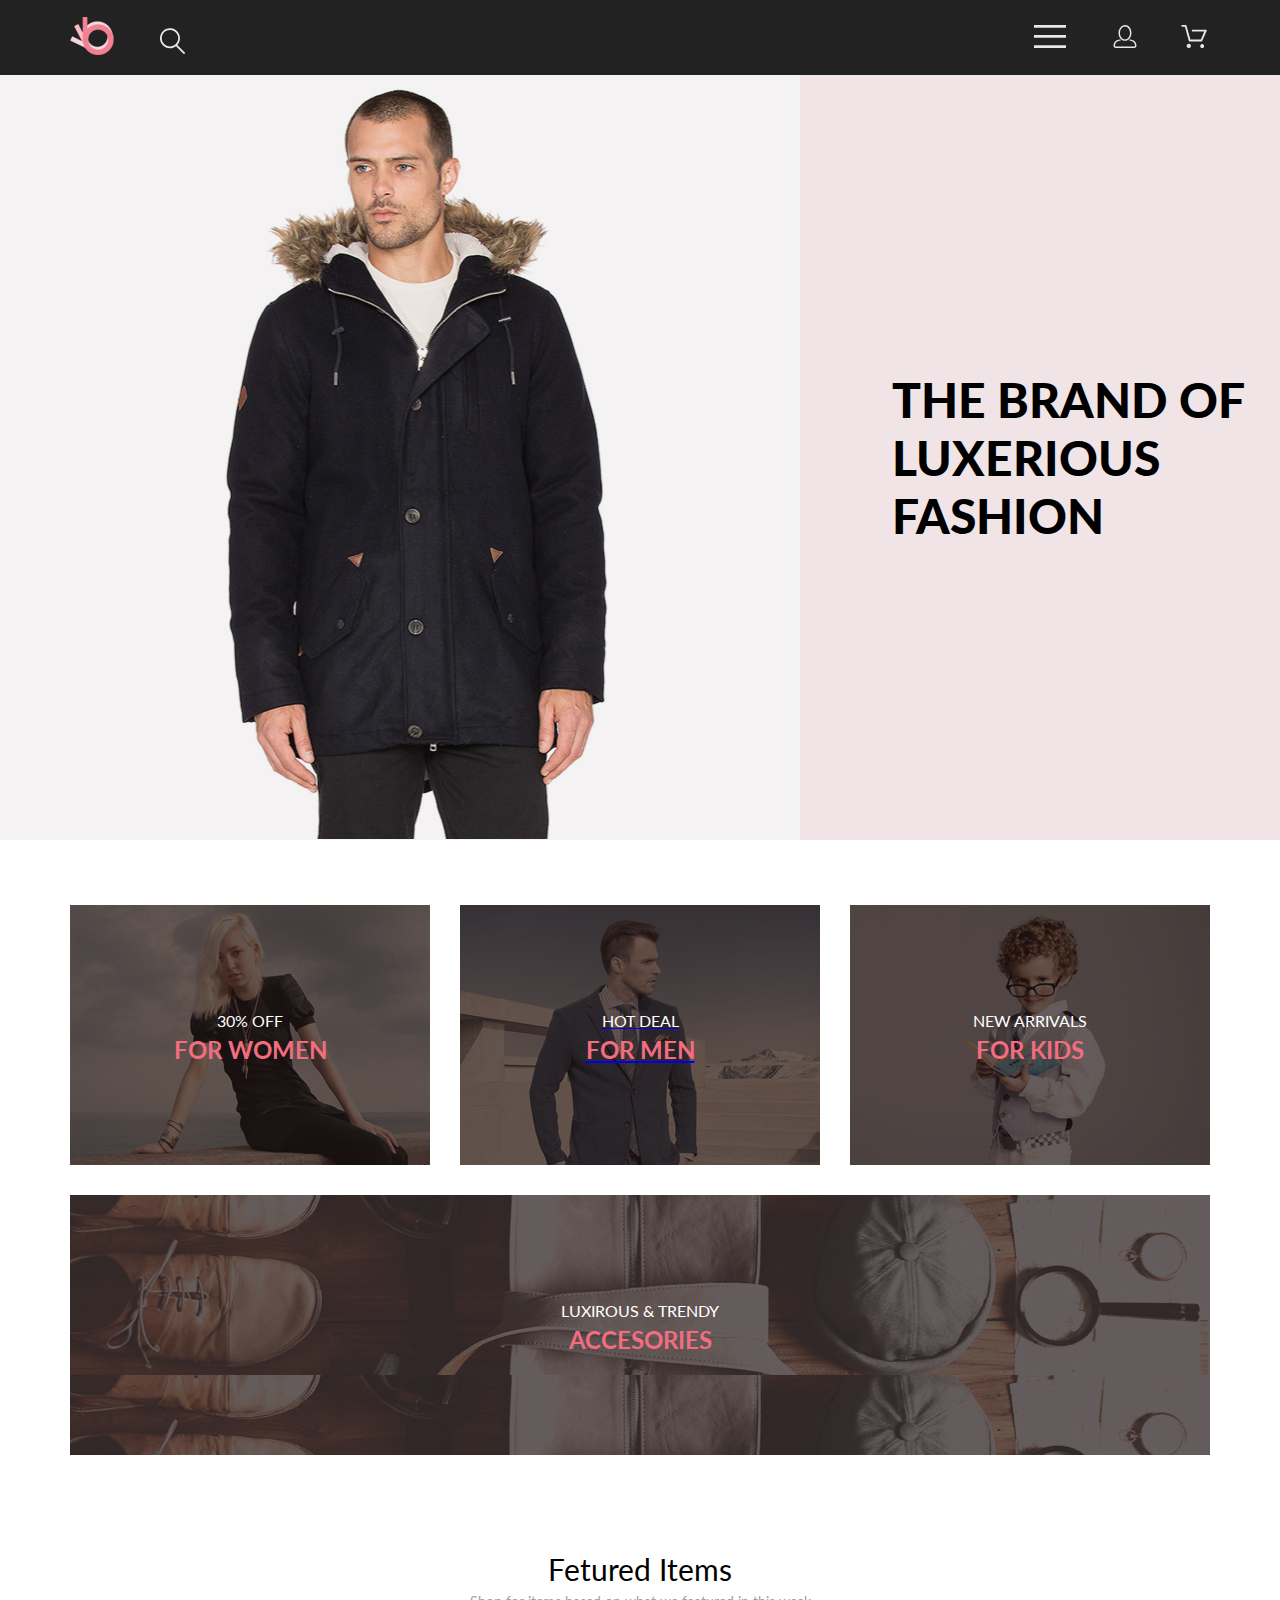
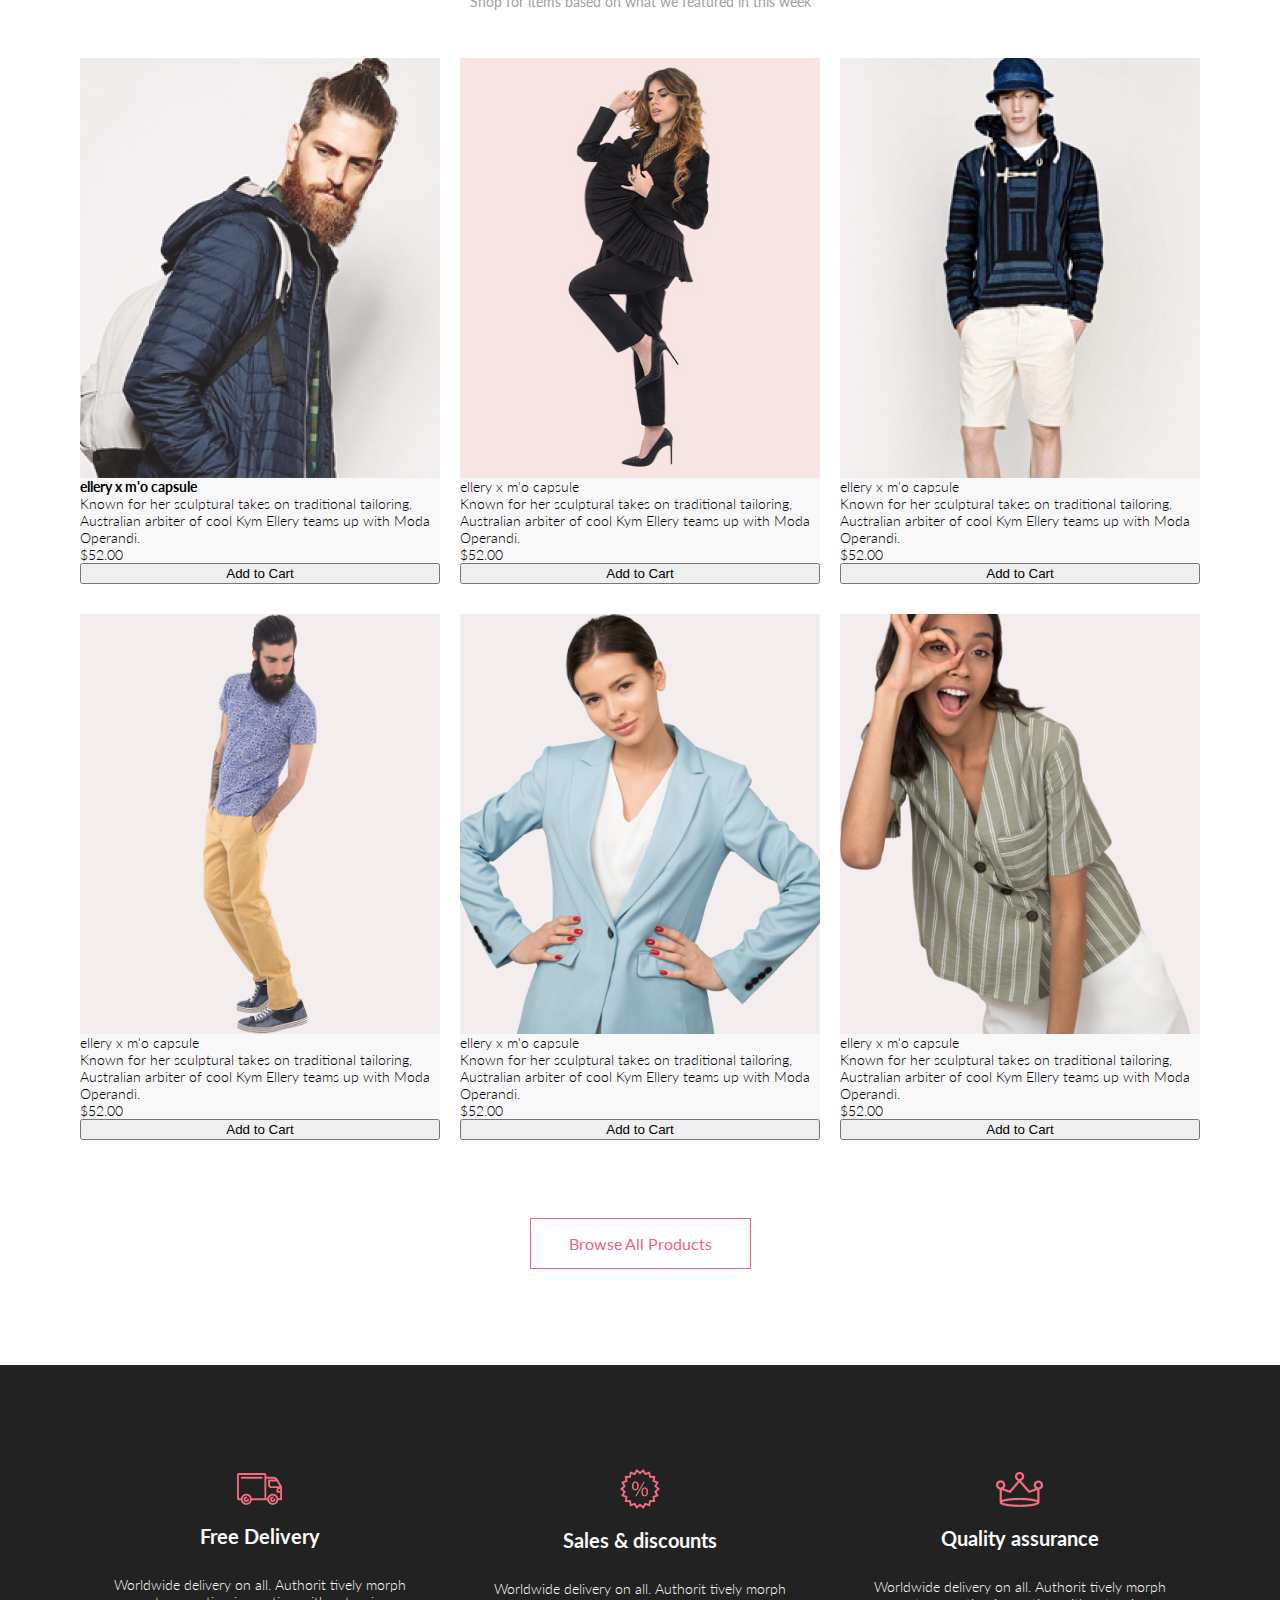
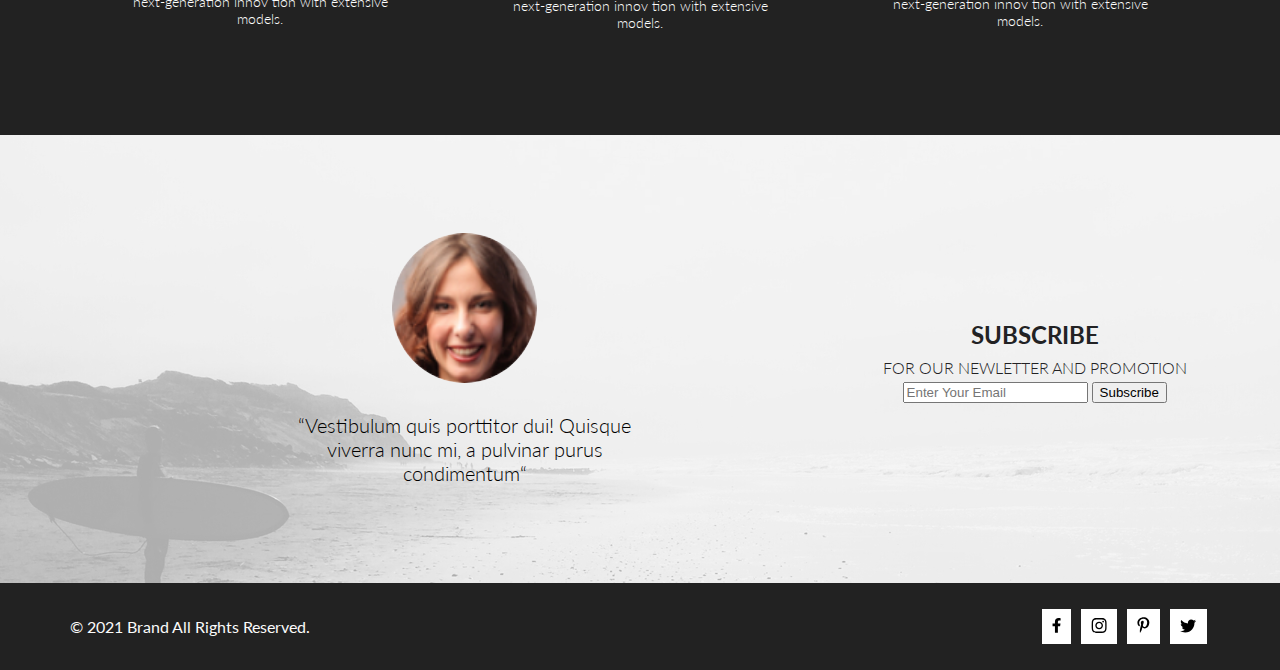
<file: index.html>
<!DOCTYPE html>
<html lang="en">

<head>
    <meta charset="UTF-8">
    <meta http-equiv="X-UA-Compatible" content="IE=edge">
    <meta name="viewport" content="width=device-width, initial-scale=1.0">
    <link rel="stylesheet" href="./css/reset.css">
    <link rel="stylesheet" href="./css/style.css">
    <link rel="preconnect" href="https://fonts.gstatic.com">
    <link href="https://fonts.googleapis.com/css2?family=Lato:ital,wght@0,400;0,700;0,900;1,400&display=swap"
        rel="stylesheet">
    <title>Shop</title>
</head>

<body>
    <header class="header">
        <div class="header__wrapper container">
            <div>
                <img class="header__logo" src="./img/logo.svg" alt="logo" width="44" height="38">
                <img class="header__loupe" src="./img/loupe.svg" alt="loupe" width="26" height="27">
            </div>
            <!-- hidden menu -->
            <div>
                <button class="header__menu-button" type="button"><img src="./img/burger.svg" alt="burger" width="32"
                        height="23"></button>
                <a class="header__link" href="/registration.html"><img src="./img/profile.svg" alt="profile" width="32"
                        height="23"></a>
                <a class="header__link" href="#"><img src="./img/busket.svg" alt="busket" width="32" height="23"></a>
                <nav class="header__navigation">
                    <h2 class="header__navigation-title">menu</h2>
                    <ul class="header__navigation-list">
                        <li class="header__navigation-item navigation-item">
                            <a class="navigation-item__link" href="#">man</a>
                            <ul class="navigation-item__sublist">
                                <li><a class="navigation-item__sublist-link" href="#">Accessories</a></li>
                                <li><a class="navigation-item__sublist-link" href="#">Bags</a></li>
                                <li><a class="navigation-item__sublist-link" href="#">Denim</a></li>
                                <li><a class="navigation-item__sublist-link" href="#">T-Shirts</a></li>
                            </ul>
                        </li>
                        <li class="header__navigation-item navigation-item">
                            <a class="navigation-item__link" href="#">woman</a>
                            <ul class="navigation-item__sublist">
                                <li><a class="navigation-item__sublist-link" href="#">Accessories</a></li>
                                <li><a class="navigation-item__sublist-link" href="#">Jackets & Coats</a></li>
                                <li><a class="navigation-item__sublist-link" href="#">Polos</a></li>
                                <li><a class="navigation-item__sublist-link" href="#">T-Shirts</a></li>
                                <li><a class="navigation-item__sublist-link" href="#">Shirts</a></li>
                            </ul>
                        </li>
                        <li class="header__navigation-item navigation-item">
                            <a class="navigation-item__link" href="#">kids</a>
                            <ul class="navigation-item__sublist">
                                <li><a class="navigation-item__sublist-link" href="#">Accessories</a></li>
                                <li><a class="navigation-item__sublist-link" href="#">Jackets & Coats</a></li>
                                <li><a class="navigation-item__sublist-link" href="#">Polos</a></li>
                                <li><a class="navigation-item__sublist-link" href="#">T-Shirts</a></li>
                                <li><a class="navigation-item__sublist-link" href="#">Shirts</a></li>
                                <li><a class="navigation-item__sublist-link" href="#">Bags</a></li>
                            </ul>
                        </li>
                    </ul>
                </nav>
            </div>
        </div>
    </header>
    <main>
        <section class="brand">
            <img class="brand__image" src="./img/man.jpg" alt="man" width="800" height="765">
            <div class="brand__heading-wrapper">
                <h1 class="brand__heading">the brand <span class="brand__heading--text">of luxerious <span
                            class="brand__heading-text-pink"></span>fashion</span></span></h1>
            </div>
        </section>
        <section class="stocks container">
            <h2 class="visually-hidden">Stocks</h2>
            <ul class="stocks__list">
                <li class="stocks__item stocks__item--woman">
                    <p class="stocks__item-text">30% off</p>
                    <h3 class="stocks__item-header">for women</h3>
                </li>
                <li class="stocks__item stocks__item--man">
                    <a href="#">
                        <p class="stocks__item-text">hot deal</p>
                        <h3 class="stocks__item-header">for men</h3>
                    </a>
                </li>
                <li class="stocks__item stocks__item--kids">
                    <p class="stocks__item-text">new arrivals</p>
                    <h3 class="stocks__item-header">for kids</h3>
                </li>
                <li class="stocks__item stocks__item--accessories">
                    <p class="stocks__item-text">luxirous & trendy</p>
                    <h3 class="stocks__item-header">accesories</h3>
                </li>
            </ul>
        </section>
        <section class="products container">
            <h2 class="products__heading">Fetured Items</h2>
            <p class="products__text">Shop for items based on what we featured in this week</p>
            <ul class="products__list container">
                <li class="products__item">
                    <img class="products__item-img" src="./img/product-1.jpg" alt="product-1" width="360" height="420">
                    <h3 class="products__item-heading">ellery x m'o capsule</h3>
                    <p class="products__item-text">Known for her sculptural takes on traditional tailoring, Australian
                        arbiter of cool Kym Ellery
                        teams up with Moda Operandi.</p>
                    <p class="products__item-text">$52.00</p>
                    <button type="button" class="products__item-button">Add to Cart</button>
                </li>
                <li class="products__item">
                    <img src="./img/product-2.jpg" alt="product-2" width="360" height="420">
                    <p>ellery x m'o capsule</p>
                    <p>Known for her sculptural takes on traditional tailoring, Australian arbiter of cool Kym Ellery
                        teams up with Moda Operandi.</p>
                    <p>$52.00</p>
                    <button type="button">Add to Cart</button>
                </li>
                <li class="products__item">
                    <img src="./img/product-3.jpg" alt="product-3" width="360" height="420">
                    <p>ellery x m'o capsule</p>
                    <p>Known for her sculptural takes on traditional tailoring, Australian arbiter of cool Kym Ellery
                        teams up with Moda Operandi.</p>
                    <p>$52.00</p>
                    <button type="button">Add to Cart</button>
                </li>
                <li class="products__item">
                    <img src="./img/product-4.jpg" alt="product-4" width="360" height="420">
                    <p>ellery x m'o capsule</p>
                    <p>Known for her sculptural takes on traditional tailoring, Australian arbiter of cool Kym Ellery
                        teams up with Moda Operandi.</p>
                    <p>$52.00</p>
                    <button type="button">Add to Cart</button>
                </li>
                <li class="products__item">
                    <img src="./img/product-5.jpg" alt="product-5" width="360" height="420">
                    <p>ellery x m'o capsule</p>
                    <p>Known for her sculptural takes on traditional tailoring, Australian arbiter of cool Kym Ellery
                        teams up with Moda Operandi.</p>
                    <p>$52.00</p>
                    <button type="button">Add to Cart</button>
                </li>
                <li class="products__item">
                    <img src="./img/product-6.jpg" alt="product-6" width="360" height="420">
                    <p>ellery x m'o capsule</p>
                    <p>Known for her sculptural takes on traditional tailoring, Australian arbiter of cool Kym Ellery
                        teams up with Moda Operandi.</p>
                    <p>$52.00</p>
                    <button type="button">Add to Cart</button>
                </li>
            </ul>
            <a class="products__button" href="#">Browse All Products</a>
        </section>
        <section class="subfooter">
            <ul class="subfooter__list container">
                <li class="subfooter__item">
                    <img src="img/freedel.svg" alt="FreeDelivery">
                    <h2 class="subfooter__item-space">Free Delivery</h2>
                    <p class="subfooter__item-text">Worldwide delivery on all. Authorit tively morph next-generation
                        innov tion with extensive
                        models.</p>
                </li>
                <li class="subfooter__item">
                    <img src="img/Sales.png" alt="Sales & discounts">
                    <h2 class="subfooter__item-space">Sales & discounts</h2>
                    <p class="subfooter__item-text">Worldwide delivery on all. Authorit tively morph next-generation
                        innov tion with extensive
                        models.</p>
                </li>
                <li class="subfooter__item">
                    <img src="img/Quality.png" alt="Quality assurance">
                    <h2 class="subfooter__item-space">Quality assurance</h2>
                    <p class="subfooter__item-text">Worldwide delivery on all. Authorit tively morph next-generation
                        innov tion with extensive
                        models.</p>
                </li>
            </ul>
        </section>
    </main>
    <footer class="footer">
        <section class="footer__cell container">
            <div class="footer__cell-blocks">
                <img class="footer__cell-woman" src="img/footer_woman.jpg" alt="woman" width="145" height="150">
                <p class="footer__cell-text">“Vestibulum quis porttitor dui! Quisque viverra nunc mi, a pulvinar purus
                    condimentum“</p>
            </div>
            <div class="footer__cell-blocks">
                <h2 class="footer__cell-subject"> SUBSCRIBE</h2>
                <p class="footer__cell-quote"> FOR OUR NEWLETTER AND PROMOTION</p>
                <form action="#">
                    <input type="email" placeholder="Enter Your Email">
                    <button>Subscribe</button>
                </form>
            </div>
        </section>
    </footer>
    <section class="footer__media">
        <div class="footer__media-block container">

            <div>
                <p>© 2021 Brand All Rights Reserved.</p>
            </div>
            <div>
                <a class="footer__media-link" href="#" width="32" height="62"><img src="img/fbook.svg"
                        alt="facebook"></a>
                <a class="footer__media-link" href="#" width="32" height="32"><img src="img/insta.svg"
                        alt="facebook"></a>
                <a class="footer__media-link" href="#" width="32" height="32"><img src="img/pinterest.svg"
                        alt="facebook"></a>
                <a class="footer__media-link" href="#" width="32" height="32"><img src="img/twitter.svg"
                        alt="facebook"></a>
            </div>
        </div>
    </section>
</body>

</html>
</file>
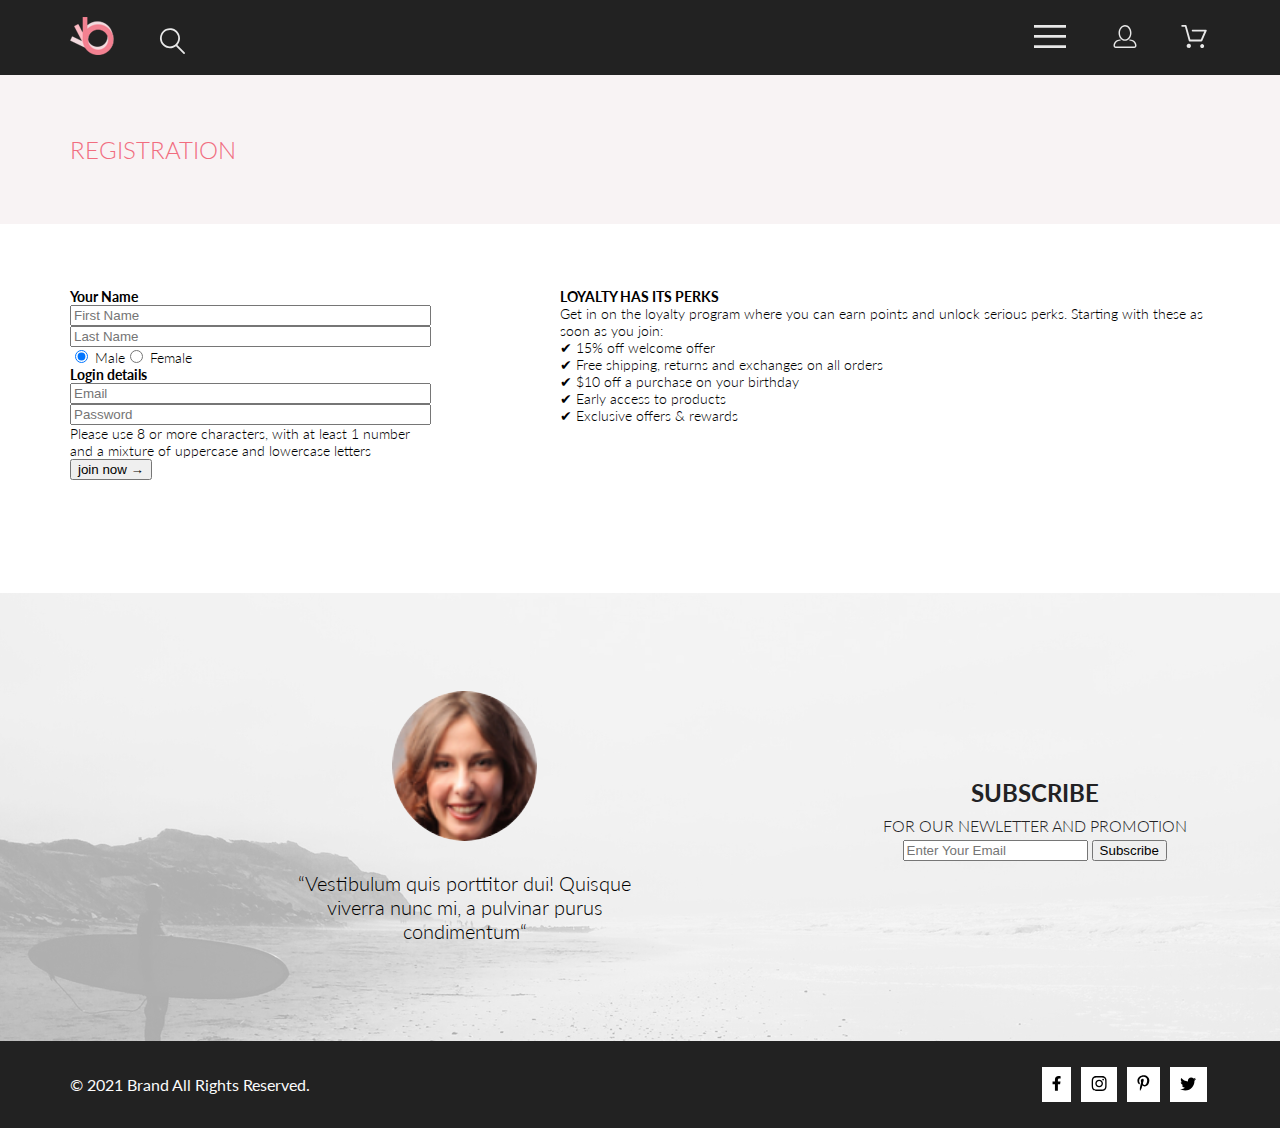
<file: registration.html>
<!DOCTYPE html>
<html lang="en">

<head>
   <meta charset="UTF-8">
   <meta http-equiv="X-UA-Compatible" content="IE=edge">
   <meta name="viewport" content="width=device-width, initial-scale=1.0">
   <link rel="stylesheet" href="./css/reset.css">
   <link rel="stylesheet" href="./css/style.css">
   <link rel="preconnect" href="https://fonts.gstatic.com">
   <link href="https://fonts.googleapis.com/css2?family=Lato:ital,wght@0,400;0,700;0,900;1,400&display=swap"
      rel="stylesheet">
   <title>Registration</title>
</head>

<body>
   <header class="header">
      <div class="header__wrapper container">
         <div>
            <img class="header__logo" src="./img/logo.svg" alt="logo" width="44" height="38">
            <img class="header__loupe" src="./img/loupe.svg" alt="loupe" width="26" height="27">
         </div>
         <!-- hidden menu -->
         <div>
            <button class="header__menu-button" type="button"><img src="./img/burger.svg" alt="burger" width="32"
                  height="23"></button>
            <a class="header__link" href="#"><img src="./img/profile.svg" alt="profile" width="32" height="23"></a>
            <a class="header__link" href="#"><img src="./img/busket.svg" alt="busket" width="32" height="23"></a>
            <nav class="header__navigation">
               <h2 class="header__navigation-title">menu</h2>
               <ul class="header__navigation-list">
                  <li class="header__navigation-item navigation-item">
                     <a class="navigation-item__link" href="#">man</a>
                     <ul class="navigation-item__sublist">
                        <li><a class="navigation-item__sublist-link" href="#">Accessories</a></li>
                        <li><a class="navigation-item__sublist-link" href="#">Bags</a></li>
                        <li><a class="navigation-item__sublist-link" href="#">Denim</a></li>
                        <li><a class="navigation-item__sublist-link" href="#">T-Shirts</a></li>
                     </ul>
                  </li>
                  <li class="header__navigation-item navigation-item">
                     <a class="navigation-item__link" href="#">woman</a>
                     <ul class="navigation-item__sublist">
                        <li><a class="navigation-item__sublist-link" href="#">Accessories</a></li>
                        <li><a class="navigation-item__sublist-link" href="#">Jackets & Coats</a></li>
                        <li><a class="navigation-item__sublist-link" href="#">Polos</a></li>
                        <li><a class="navigation-item__sublist-link" href="#">T-Shirts</a></li>
                        <li><a class="navigation-item__sublist-link" href="#">Shirts</a></li>
                     </ul>
                  </li>
                  <li class="header__navigation-item navigation-item">
                     <a class="navigation-item__link" href="#">kids</a>
                     <ul class="navigation-item__sublist">
                        <li><a class="navigation-item__sublist-link" href="#">Accessories</a></li>
                        <li><a class="navigation-item__sublist-link" href="#">Jackets & Coats</a></li>
                        <li><a class="navigation-item__sublist-link" href="#">Polos</a></li>
                        <li><a class="navigation-item__sublist-link" href="#">T-Shirts</a></li>
                        <li><a class="navigation-item__sublist-link" href="#">Shirts</a></li>
                        <li><a class="navigation-item__sublist-link" href="#">Bags</a></li>
                     </ul>
                  </li>
               </ul>
            </nav>
         </div>
      </div>
   </header>
   <main class="registration">
      <div class="registration__background">
         <p class="registration__start container">registration</p>
      </div>

      <section class="registration__box container">
         <div class="registration__box-form">
            <form action="#">
               <h2>Your Name</h2>
               <input class="registration__box-input" type="text" placeholder="First Name">
               <input class="registration__box-input" type="text" placeholder="Last Name">
               <div class="registration__form">
                  <div registration__form-radio>
                     <input type="radio" id="male" name="gender" value="Male" checked>
                     <label for="Male">Male</label>
                  </div>
                  <div registration__form-radio>
                     <input type="radio" id="female" name="gender" value="Female">
                     <label for="Female">Female</label>
                  </div>
               </div>
               <h2>Login details</h2>
               <input class="registration__box-input" type="email" placeholder="Email">
               <input class="registration__box-input" type="password" placeholder="Password">
               <p class="registration__note">Please use 8 or more characters, with at least 1 number and a mixture of
                  uppercase and lowercase letters</p>
               <button type="button">join now &rarr;</button>
            </form>
         </div>
         <div class="registration__box-text">
            <h2>LOYALTY HAS ITS PERKS</h2>
            <p>Get in on the loyalty program where you can earn points and unlock serious perks. Starting with these as
               soon as you join:</p>
            <ul>
               <li>&#10004; 15% off welcome offer</li>
               <li>&#10004; Free shipping, returns and exchanges on all orders</li>
               <li>&#10004; $10 off a purchase on your birthday</li>
               <li>&#10004; Early access to products</li>
               <li>&#10004; Exclusive offers & rewards</li>
            </ul>
         </div>
      </section>


   </main>
   <footer class="footer">
      <section class="footer__cell container">
         <div class="footer__cell-blocks">
            <img class="footer__cell-woman" src="img/footer_woman.jpg" alt="woman" width="145" height="150">
            <p class="footer__cell-text">“Vestibulum quis porttitor dui! Quisque viverra nunc mi, a pulvinar purus
               condimentum“</p>
         </div>
         <div class="footer__cell-blocks">
            <h2 class="footer__cell-subject"> SUBSCRIBE</h2>
            <p class="footer__cell-quote"> FOR OUR NEWLETTER AND PROMOTION</p>
            <form action="#">
               <input type="email" placeholder="Enter Your Email">
               <button>Subscribe</button>
            </form>
         </div>
      </section>
   </footer>
   <section class="footer__media">
      <div class="footer__media-block container">

         <div>
            <p>© 2021 Brand All Rights Reserved.</p>
         </div>
         <div>
            <a class="footer__media-link" href="#" width="32" height="62"><img src="img/fbook.svg" alt="facebook"></a>
            <a class="footer__media-link" href="#" width="32" height="32"><img src="img/insta.svg" alt="facebook"></a>
            <a class="footer__media-link" href="#" width="32" height="32"><img src="img/pinterest.svg"
                  alt="facebook"></a>
            <a class="footer__media-link" href="#" width="32" height="32"><img src="img/twitter.svg" alt="facebook"></a>
         </div>
      </div>
   </section>
</body>

</html>
</file>
<file: css/style.css>
:root {
    --black-color: #222222;
    --pink-color: #F1E4E6;
}

body {
    font-family: Lato;
    font-size: 14px;
    font-style: normal;
    font-weight: 300;
    line-height: 17px;
}

.container {
    width: 1140px;
    margin: 0 auto;
}

.visually-hidden {
    position: absolute;
    width: 1px;
    height: 1px;
    margin: -1px;
    padding: 0;
    overflow: hidden;
    border: 0;
    clip: rect(0 0 0 0)
}

.header {
    background-color: var(--black-color);
}

.header__wrapper {
    min-height: 75px;
    display: flex;
    justify-content: space-between;
    align-items: center;
}

.header__logo {
    margin: 0 41px 0 0;
}

.header__menu-button {
    border: none;
    background-color: transparent;
}

.header__link {
    margin: 0 0 0 33px;
}

.header__navigation {
    display: none;
}

.brand {
    display: flex;
    margin: 0 0 65px 0;
}

.brand__heading-wrapper {
    background-color: var(--pink-color);
    flex-grow: 1;
    padding: 0 0 0 92px;
    display: flex;
    align-items: center;
}

.brand__heading {
    font-size: 48px;
    font-weight: 900;
    line-height: 58px;
    text-transform: uppercase;
}

.brand__heading-text {
    font-size: 37px;
    font-weight: 700;
    line-height: 44px;
}

.stocks__list {
    display: flex;
    flex-wrap: wrap;
    justify-content: space-between;
   
}

.stocks__item {
    width: 360px;
    min-height: 260px;
    display: flex;
    justify-content: center;
    align-items: center;
    align-self: center;
    flex-direction: column;
    text-transform: uppercase;
    text-decoration: none;
}
.stocks__item-text{
    font-weight: normal;
    font-size: 16px;
    line-height: 19px;
    text-align: center;
    color: #FFFFFF;
    margin-bottom: 10px;
}
.stocks__item-header{
    color: #F16D7F;
    font-size: 24px;
    line-height: 19px;
    text-decoration: none;
}

.stocks__item--woman {
    background-image: url(../img/woman.jpg);
}

.stocks__item--man {
    background-image: url(../img/for-man.jpg); 
    /*man.jpg*/
}

.stocks__item--kids {
    background-image: url(../img/for-kids.jpg);
    /*kids.jpg*/
}

.stocks__item--accessories {
    width: 100%;
    background-image: url(../img/accesories.jpg);
    /*accessories.jpg*/
    margin: 30px 0 0 0;
}
.products{
    margin-top: 96px;
    display: flex;
    flex-wrap: wrap;
    align-content: space-around;
    justify-content: space-around;
}
.products__heading{
    width: 100vh;
    text-align: center;
    font-size: 30px;
    line-height: 36px;
    font-weight: normal;
    margin-bottom: 6px;
}
.products__text{
    width: 100vh;
    text-align: center; 
    font-weight: normal;
    font-size: 14px;
    line-height: 17px;
    color: #9F9F9F;
}

.products__list {
    display: flex;
    justify-content: space-around;
    flex-wrap: wrap;
    margin: 48px 0 0 0;
    
}
.products__item{
    width: 30%;
    background-color: #F8F8F8;
    display: flex;
    flex-direction: column;
    width: min-content;
    margin: 0 0 30px 0;
}
.products__button{
    display: inline-flex;
   justify-content: center;
    text-decoration: none;
    border: 1px solid #F26376;
    padding: 15px 38px;
    font-weight: normal;
    font-size: 16px;
    line-height: 19px;
    color: #F26376;
    margin: 48px 0 0 0;
}
.subfooter{
    background-color: var(--black-color); 
    margin: 96px 0 0 0;
    padding: 104px 0;
}
.subfooter__list{
    display: flex;
    align-items: center;
    
    
}
.subfooter__item{
    justify-content: center; 
    text-align: center;
    color: #FBFBFB; 
    padding: 0 40px;
}
.subfooter__item-space{
    margin: 16px;
    margin-bottom: 28px;
    font-size: 19.96px;
    line-height: 24px;
    
}
.subfooter__item-text{
    font-weight: 300;
    font-size: 13.972px;
    text-align: center;
}
.footer{
    background-image: url(../img/footerserfer.jpg);
    background-repeat: no-repeat;
    background-position: center;
    
}
.footer__cell{
    display: flex;
    justify-content: space-around;
    align-items: center;
    height: 448px;  
}
.footer__cell-woman{
    border-radius: 50%;
    margin: 0 0 30px 0;
}
.footer__cell-text{
    width: 50%;
    display: flex;
    align-self: center;
    font-size: 20px;
    line-height: 24px;
}
.footer__cell-blocks{
    display: flex;
    flex-direction: column;
    justify-content: center;
    align-items: center;
    text-align: center; 
}
.footer__cell-subject{
    font-weight: bold;
    font-size: 24px;
    line-height: 167.2%;
    text-align: center;
    color: #222224;
}
.footer__cell-quote{
    font-size: 16px;
    line-height: 167.2%;
    text-align: center;
    color: #222224;
}
.footer__media{
    background-color: var(--black-color);
    padding: 34px 0;
}
.footer__media-block{
    display: flex;
    justify-content: space-between;
    color: #FBFBFB;
    align-items: center;
    font-weight: normal;
font-size: 16px;
line-height: 19px;
}
.footer__media-link{
    background-color: #fff;
    padding: 8px 10px;
    margin: 3px;
}

/* registration page */
.registration__background{
    background-color: #F8F3F4;
}
.registration__start{
    text-transform: uppercase;
    color: #F16D7F;
    font-size: 24px;
    line-height: 29px;
    padding: 60px 0;
    
}
.registration__form{
    display: flex;
}
.registration__box{
    display: flex;
    padding: 64px 0 113px 0;
    justify-content: space-between;
}
.registration__box-form{
    width: 31%;
}
.registration__box-input{
    width: 100%;
}
.registration__box-text{
    width: 57%;
}
</file>
